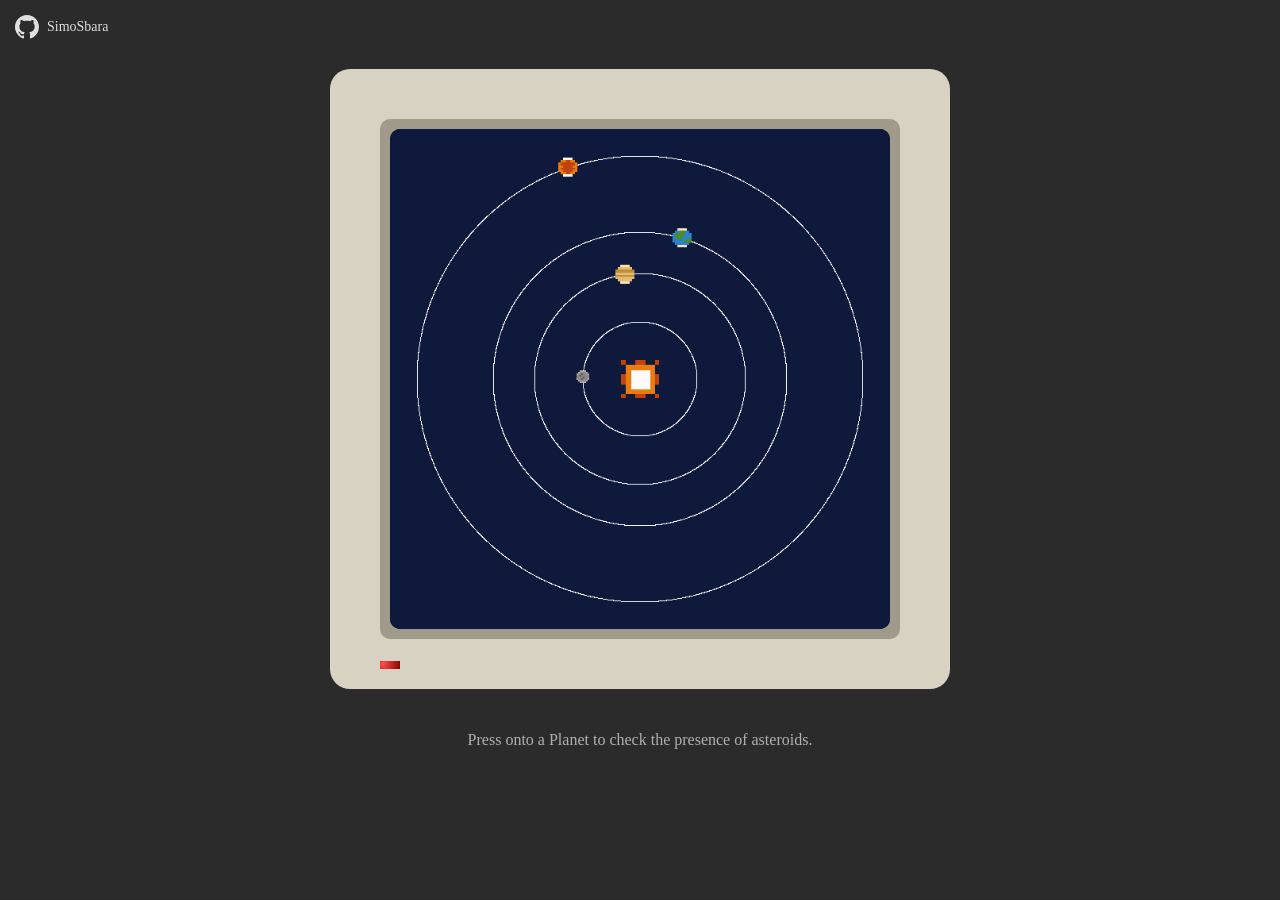
<file: index.html>
<!doctype html>
<html lang="en-us">
  <head>
    <link rel="stylesheet" href="main.css">
    <link rel="stylesheet" href="win31/combined.min.css">
    <meta charset="utf-8">
    <meta http-equiv="Content-Type" content="text/html; charset=utf-8">
    <title>Near Earth Objects</title>

    <style>
        body, button, input, textarea {
            font-family: 'Microsoft Sans Serif' !important;
        }
    </style>
    <script>

        var wasm = null;
        var cur_planet = -1;
        var cur_asteroid = -1;

        function decode_c_str(pointer) 
        {
            const memoryView = new Uint8Array(wasm.memory.buffer);

            let length = 0;
            while (memoryView[pointer + length] !== 0) {
                length++;
            }

            const stringBytes = new Uint8Array(wasm.memory.buffer, pointer, length);

            const decoder = new TextDecoder('utf-8');
            return decoder.decode(stringBytes);
        }

        function date_to_iso(date)
        {
            const yyyy = date.getFullYear();
            const mm = String(date.getMonth() + 1).padStart(2, '0');
            const dd = String(date.getDate()).padStart(2, '0');

            return `${yyyy}-${mm}-${dd}`
        } 

        function timestamp_to_iso(t)
        {
            let seconds = parseInt(t);
            let date = new Date(seconds)

            const yyyy = date.getFullYear();
            const mm = String(date.getMonth() + 1).padStart(2, '0');
            const dd = String(date.getDate()).padStart(2, '0');

            return `${yyyy}-${mm}-${dd}`
        } 


        function days_date_diff(first, second) 
        {        
            return Math.round((second - first) / (1000 * 60 * 60 * 24));
        }

        async function init_events()
        {
            const canvas = document.getElementById("buffer")
            canvas.addEventListener('mousedown', function(e) {
                on_planet_click(canvas, e)
            })

            const btn1 = document.getElementById("btn1")
            btn1.addEventListener('click', function(e) {

                let dlginfo = document.getElementById("dlg-info")
                dlginfo.hidden = true

                load_asteroids_table(cur_planet)

                let dlg_asteroids = document.getElementById("dlg-asteroids")
                dlg_asteroids.hidden = false
            })

            const btn2 = document.getElementById("btn2")
            btn2.addEventListener('click', function(e) {
                let dlg = document.getElementById("dlg-info")
                dlg.hidden = true
            })

            const btn1_list = document.getElementById("dlg-asteroids-btn1")
            btn1_list.addEventListener('click', function(e) {

                if(cur_asteroid == -1)
                    return

                select_asteroid(cur_asteroid)

                let dlg = document.getElementById("dlg-asteroid-info")
                dlg.hidden = false
            })

            const btn2_list = document.getElementById("dlg-asteroids-btn2")
            btn2_list.addEventListener('click', function(e) {
                let dlg = document.getElementById("dlg-asteroids")
                dlg.hidden = true

                cur_planet = -1
                cur_asteroid = -1
            })

            const btn_ok = document.getElementById("dlg-asteroid-info-ok")
            btn_ok.addEventListener('click', function(e) {
                let dlg = document.getElementById("dlg-asteroid-info")
                dlg.hidden = true
            })
        }

        async function init()
        {
            init_events()

            const app = await fetch('app.wasm');
            const stream = await WebAssembly.instantiateStreaming(app);
            wasm = stream.instance.exports;
            
            var now = Date.now(); 
            var j2000_epoch_ms = Date.UTC(2000, 0, 1, 12, 0, 0);
            var j2000_diff = now - j2000_epoch_ms;
            var epoch_diff = now;

            console.log("j2000 " + j2000_epoch_ms)
            wasm.set_timestamp_since_j2000(BigInt(j2000_diff))
            wasm.set_timestamp_since_epoch(BigInt(epoch_diff))

            if(load_asteroids())
                draw_asteroids()
        }

        function load_asteroids_table(planet)
        {
            let n = wasm.get_num_asteroids(planet)
            const tbody = document.getElementById('asteroids-list')

            //svuoto
            tbody.innerHTML = "";
            cur_asteroid = -1

            for(let i = 0; i < n; i++)
            {
                const tr = document.createElement('tr')

                let namec = wasm.get_asteroid_name(planet, i)
                let hazard = wasm.is_asteroid_hazardous(planet, i)
                let timestamp = wasm.get_asteroid_timestamp(planet, i)

                let name = decode_c_str(namec)
                let style = (hazard) ? "style=\"color: red;\"" : ""
                let t = timestamp_to_iso(timestamp)

                console.log(style)

                tr.setAttribute('role', 'option')
                tr.innerHTML = 
                `
                    <td>
                        <div class="icon">
                        <div class="icon-label" ${style}>${name}</div>
                        </div>
                    </td>
                    <td>${t}</td>
                `

                tbody.appendChild(tr)
            }

            tbody.addEventListener('click', function(event) {
                on_asteroid_click(event)
            })
        }

        function handle_planet_click(planet)
        {
            let n = wasm.get_num_asteroids(planet)
            console.log("n " + n)

            let dlg = document.getElementById("dlg-info")
            let dlgInfo = document.getElementById("dlg-info-body")
            let btn1 = document.getElementById("btn1")

            if(n == 0)
            {   
                btn1.hidden = true
                dlgInfo.textContent = "There are 0 Asteroids!"
            }  
            else
            {
                btn1.hidden = false
                dlgInfo.textContent = "There are " + n + " Asteroids!"
            }

            dlg.hidden = false
            cur_planet = planet
        }

        function select_asteroid(asteroid)
        {
            let planet = cur_planet
            let i = asteroid

            let namec = wasm.get_asteroid_name(planet, i)
            let min_d = wasm.get_asteroid_min_diameter(planet, i)
            let max_d = wasm.get_asteroid_max_diameter(planet, i)
            let distance = wasm.get_asteroid_miss_distance(planet, i)
            let velocity = wasm.get_asteroid_velocity(planet, i)
            let hazard = wasm.is_asteroid_hazardous(planet, i)

            let aname = document.getElementById("asteroid-name")
            let amin_d = document.getElementById("asteroid-min-diam")
            let amax_d = document.getElementById("asteroid-max-diam")
            let adist = document.getElementById("asteroid-miss-distance")
            let avel = document.getElementById("asteroid-velocity")
            let ahaz = document.getElementById("hazard-warning")

            aname.value = decode_c_str(namec)
            amin_d.value = min_d
            amax_d.value = max_d
            adist.value = distance
            avel.value = velocity
            ahaz.hidden = (hazard == 0)
        }

        function on_planet_click(canvas, event) 
        {
            const rect = canvas.getBoundingClientRect()

            const scaleX = canvas.width / rect.width;
            const scaleY = canvas.height / rect.height;

            const x = (event.clientX - rect.left) * scaleX;
            const y = (event.clientY - rect.top) * scaleY;

            console.log("x: " + x + " y: " + y)

            const planet = wasm.get_planet_by_position(x, y)

            console.log("planet: " + planet)

            if(planet === -1)
                return

            handle_planet_click(planet)
        }

        function on_asteroid_click(event)
        {
            const clickedRow = event.target.closest('tr');
            
            if (!clickedRow) return;

            const tbody = clickedRow.closest('tbody');

            const allRows = tbody.querySelectorAll('tr');
            allRows.forEach(row => {
                row.setAttribute('aria-selected', 'false');
            });

            clickedRow.setAttribute('aria-selected', 'true');
            cur_asteroid = clickedRow.sectionRowIndex
        }

        function elab_asteroids(asteroids_json)
        {
            console.log(asteroids_json)

            const encoder = new TextEncoder();
            const bytes = encoder.encode(asteroids_json);

            var ptr = wasm.alloc_memory(bytes.length + 1)

            if (ptr === 0) 
            {
                console.error("Failed to alloc()");
                return false;
            }

            const memoriaWasm = new Int8Array(wasm.memory.buffer, ptr, bytes.length + 1);
            memoriaWasm.set(bytes);
            memoriaWasm[bytes.length] = 0;

            var status = wasm.load_asteroids(ptr, bytes.length)
            wasm.free_memory(ptr)

            console.log("status load " + status)

            if(!status)
            {
                console.log("Failed to parse JSON: " + asteroids_json);
                return false;
            }
            
            return true
        }

        async function load_asteroids() 
        {
            var today = new Date()
            var past_7days = new Date()
            past_7days.setDate(today.getDate() - 7)

            var date = new Date()
            var today = date_to_iso(date)

            date.setDate(date.getDate() - 7)
            var past_7days = date_to_iso(date)
        
            console.log(today)
            console.log(past_7days)

            var cache_name = 'cache_asteroids_' + today + "_" + past_7days
            var json = localStorage.getItem(cache_name);

            if (json === null)
            {
                var response = await fetch(`https://api.nasa.gov/neo/rest/v1/feed?start_date=${past_7days}&end_date=${today}&api_key=DEMO_KEY`);

                if (!response.ok)
                    throw new Error("GET failed! ${response.status}");
                
                json = await response.json();
                json = JSON.stringify(json)
                localStorage.setItem(cache_name, json);
                console.log("JSON saved in cache!");
            }
            else
                console.log("JSON found in cache!");

            var status = elab_asteroids(json)
            
            if(status)
                console.log("num " + wasm.get_num_asteroids(2))

            console.log("status " + status)

            return status
        }

        async function draw_asteroids() 
        {
            var canvas = document.getElementById("buffer");
            var cxt = canvas.getContext("2d");
            var s = Math.min(document.body.clientWidth, document.body.clientHeight)

            canvas.width = s;
            canvas.height = s;

            var width = canvas.width;
            var height = canvas.height;
            var ptr = wasm.draw_asteroids(width, height);

            if (ptr === 0) 
            {
                console.error("Cannot allocate memory!");
                return;
            }

            console.log(width + " " + height)

            var wasmArray = new Uint8ClampedArray(wasm.memory.buffer, ptr, width * height * 4);
            var imageData = new ImageData(wasmArray, width, height);

            cxt.putImageData(imageData, 0, 0);
        }
    </script>
  </head>
  
  <body onload="init()" style="background-color: #2b2b2b; flex-direction: column;">
        <a href="https://github.com/SimoSbara" target="_blank" class="github-profile">
            <!-- SVG di GitHub -->
            <svg height="24" width="24" viewBox="0 0 16 16" fill="currentColor">
                <path d="M8 0C3.58 0 0 3.58 0 8c0 3.54 2.29 6.53 5.47 7.59.4.07.55-.17.55-.38 0-.19-.01-.82-.01-1.49-2.01.37-2.53-.49-2.69-.94-.09-.23-.48-.94-.82-1.13-.28-.15-.68-.52-.01-.53.63-.01 1.08.58 1.23.82.72 1.21 1.87.87 2.33.66.07-.52.28-.87.51-1.07-1.78-.2-3.64-.89-3.64-3.95 0-.87.31-1.59.82-2.15-.08-.2-.36-1.02.08-2.12 0 0 .67-.21 2.2.82.64-.18 1.32-.27 2-.27.68 0 1.36.09 2 .27 1.53-1.04 2.2-.82 2.2-.82.44 1.1.16 1.92.08 2.12.51.56.82 1.27.82 2.15 0 3.07-1.87 3.75-3.65 3.95.29.25.54.73.54 1.48 0 1.07-.01 1.93-.01 2.2 0 .21.15.46.55.38A8.013 8.013 0 0016 8c0-4.42-3.58-8-8-8z"></path>
            </svg>
            <span>SimoSbara</span>
        </a>
        <div class="crt-monitor">
            <div class="screen-border">
                <div class="glass-screen">
                    <canvas id="buffer" style="display: grid; place-content: center;"></canvas>
                    <div hidden id="dlg-info" style="width: 100%; height: 100%; place-content: center; position: absolute;background: repeating-conic-gradient(#aeaeae6e 0 25%, #6d6d6d7a 0 50%) 50% / 5px 5px;">
                        <div class="window active" style="max-width: 300px; margin: auto;">
                            <div class="title-bar">
                                <div class="title-bar-text">
                                    Planet Information
                                </div>
                                <div class="title-bar-buttons">
                                <button data-close=""></button>
                                </div>
                            </div>
                            <div class="dialog-body">
                                <div id="dlg-info-body" class="padding">There are 0 asteroids near this planet!</div>
                                <div class="flex-row gap padding justify-center">
                                    <button id="btn1">Details</button>
                                    <button id="btn2">Close</button>
                                </div>
                            </div>
                        </div>
                    </div>
                    <div hidden id="dlg-asteroids" style="width: 100%; height: 100%; place-content: center; position: absolute;background: repeating-conic-gradient(#aeaeae6e 0 25%, #6d6d6d7a 0 50%) 50% / 5px 5px;">
                        <div class="window active" style="width: 380px; height: 380px; display: flex; flex-direction: column; margin: auto;">
                            <div class="title-bar">
                                <div class="title-bar-text">
                                    Asteroids List
                                </div>
                                <div class="title-bar-buttons">
                                <button data-close=""></button>
                                </div>
                            </div>
                            <div class="dialog-body" style="display: flex; flex-direction: column; flex-grow: 1; overflow: hidden;">
                                <div class="list" role="listbox" aria-multiselectable="true" style="overflow-y: auto; flex-grow: 1;">
                                    <table class="detailed">
                                        <thead>
                                        <tr>
                                            <th scope="col" role="button" aria-sort="ascending">Name</th>
                                            <th scope="col" role="button">Observation</th>
                                        </tr>
                                        </thead>
                                        <tbody id="asteroids-list">
                                        <tr role="option" aria-selected="true">
                                            <td>
                                            <div class="icon">
                                                <div class="icon-label">My Documents</div>
                                            </div>
                                            </td>
                                            <td style="text-align: right;"></td>
                                            <td>2020-07-14 20:28</td>
                                        </tr>
                                        </tbody>
                                    </table>
                                </div>
                                <div class="flex-row gap padding justify-center" style="margin-top: 10px;">
                                    <button id="dlg-asteroids-btn1">Select</button>
                                    <button id="dlg-asteroids-btn2">Close</button>
                                </div>
                            </div>
                        </div>
                    </div>
                   <div hidden id="dlg-asteroid-info" style="width: 100%; height: 100%; place-content: center; position: absolute; background: repeating-conic-gradient(#aeaeae6e 0 25%, #6d6d6d7a 0 50%) 50% / 5px 5px;">
                        <div class="window active" style="max-width: 350px; margin: auto;">
                            <div class="title-bar">
                                <div class="title-bar-text">
                                    Asteroid Details
                                </div>
                                <div class="title-bar-buttons">
                                    <button data-close=""></button>
                                </div>
                            </div>
                            <div class="dialog-body">
                                <div class="flex-row gap-large align-items-start padding" style="display: flex; gap: 30px">
                                    <div style="flex: 0 0 100px; text-align: center;">
                                        <img src="icons/asteroid.gif" alt="Asteroid Icon" style="width: 100px; height: 100px; image-rendering: pixelated; border: 1px solid #000; box-shadow: 2px 2px 0 #fff, inset 2px 2px 0 #808080, inset -2px -2px 0 #dfdfdf;">
                                        <div id="hazard-warning" class="blinking-hazard">
                                           ! HAZARD !
                                        </div>
                                    </div>

                                    <div class="flex-column gap" style="flex: 1; display: flex; flex-direction: column;">
                                        <div style="display: flex; flex-direction: column;">
                                            <label for="id-name">Name:</label>
                                            <input id="asteroid-name" type="text" id="id-name" value="" readonly>
                                        </div>
                                        <div style="display: flex; flex-direction: column;">
                                            <label for="id-discovery">Min. Diameter (km):</label>
                                            <input id="asteroid-min-diam" type="text" id="id-discovery" value="" readonly>
                                        </div>
                                        <div style="display: flex; flex-direction: column;">
                                            <label for="id-class">Max. Diameter (km):</label>
                                            <input id="asteroid-max-diam" type="text" id="id-class" value="" readonly>
                                        </div>
                                        <div style="display: flex; flex-direction: column;">
                                            <label for="id-class">Miss Distance (km):</label>
                                            <input id="asteroid-miss-distance" type="text" id="id-class" value="" readonly>
                                        </div>
                                        <div style="display: flex; flex-direction: column;">
                                            <label for="id-class">Relative Velocity (km/h):</label>
                                            <input id="asteroid-velocity" type="text" id="id-class" value="" readonly>
                                        </div>
                                    </div>
                                </div>
                                <div class="flex-row padding justify-center" style="display: flex; justify-content: center; margin-top: 15px;">
                                    <button id="dlg-asteroid-info-ok" style="width: 80px;">OK</button>
                                </div>
                            </div>
                        </div>
                    </div>
                </div>
            </div>
            <div class="power-led"></div>
        </div>

        <div style="text-align: center; color: #b0b0b0; margin-top: 30px; line-height: 1.6; max-width: 600px; margin-left: auto; margin-right: auto;">
            <p>Press onto a Planet to check the presence of asteroids.</p>
        </div>
  </body>
</html>
</file>
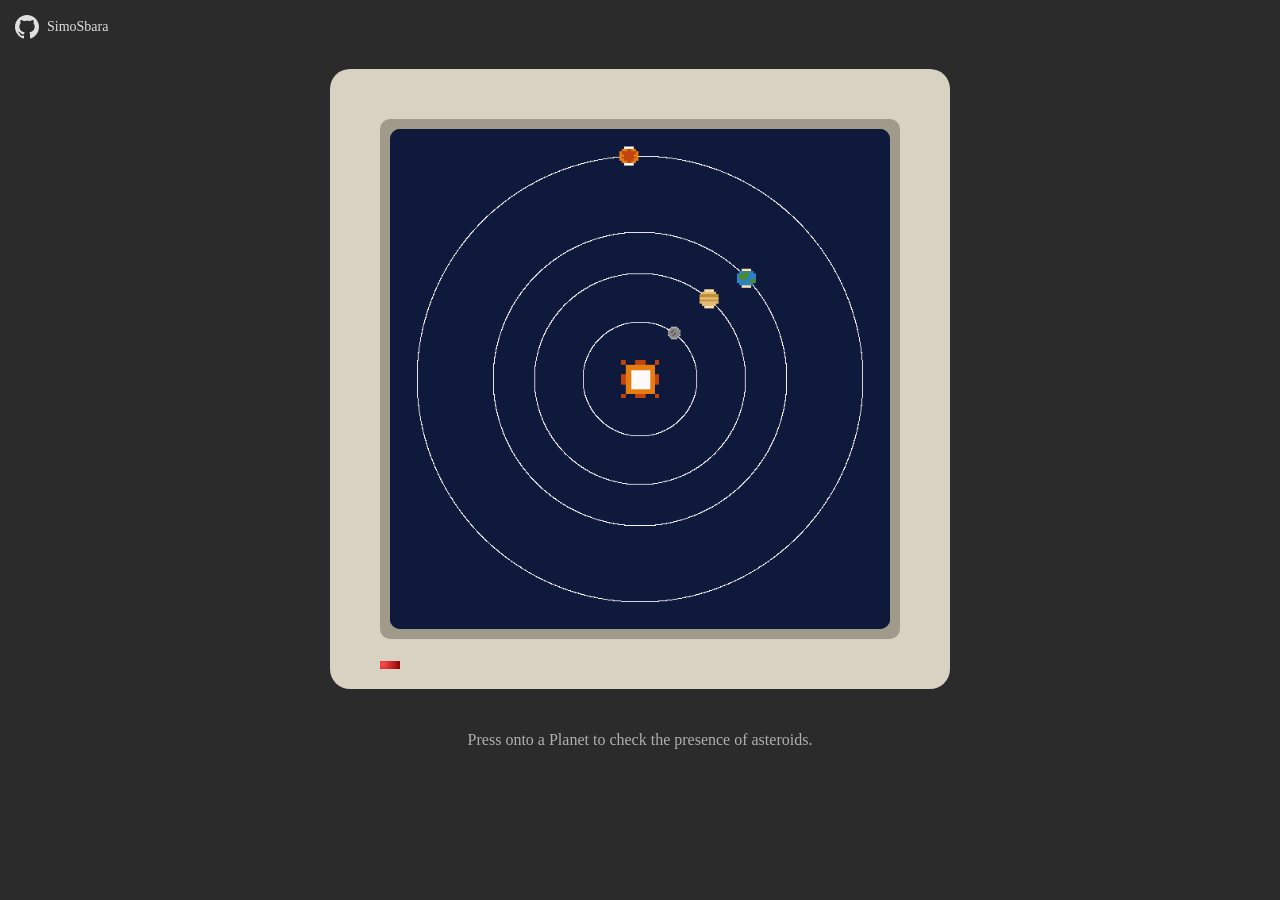
<file: main.html>
<!doctype html>
<html lang="en-us">
  <head>
    <link rel="stylesheet" href="main.css">
    <link rel="stylesheet" href="win31/combined.min.css">
    <meta charset="utf-8">
    <meta http-equiv="Content-Type" content="text/html; charset=utf-8">
    <title>Near Earth Objects</title>

    <style>
        body, button, input, textarea {
            font-family: 'Microsoft Sans Serif' !important;
        }
    </style>
    <script>

        var wasm = null;
        var cur_planet = -1;
        var cur_asteroid = -1;

        function decode_c_str(pointer) 
        {
            const memoryView = new Uint8Array(wasm.memory.buffer);

            let length = 0;
            while (memoryView[pointer + length] !== 0) {
                length++;
            }

            const stringBytes = new Uint8Array(wasm.memory.buffer, pointer, length);

            const decoder = new TextDecoder('utf-8');
            return decoder.decode(stringBytes);
        }

        function date_to_iso(date)
        {
            const yyyy = date.getFullYear();
            const mm = String(date.getMonth() + 1).padStart(2, '0');
            const dd = String(date.getDate()).padStart(2, '0');

            return `${yyyy}-${mm}-${dd}`
        } 

        function timestamp_to_iso(t)
        {
            let seconds = parseInt(t);
            let date = new Date(seconds)

            const yyyy = date.getFullYear();
            const mm = String(date.getMonth() + 1).padStart(2, '0');
            const dd = String(date.getDate()).padStart(2, '0');

            return `${yyyy}-${mm}-${dd}`
        } 


        function days_date_diff(first, second) 
        {        
            return Math.round((second - first) / (1000 * 60 * 60 * 24));
        }

        function msec_date_diff(first, second) 
        {        
            return BigInt(second - first);
        }

        async function init_events()
        {
            const canvas = document.getElementById("buffer")
            canvas.addEventListener('mousedown', function(e) {
                on_planet_click(canvas, e)
            })

            const btn1 = document.getElementById("btn1")
            btn1.addEventListener('click', function(e) {

                let dlginfo = document.getElementById("dlg-info")
                dlginfo.hidden = true

                load_asteroids_table(cur_planet)

                let dlg_asteroids = document.getElementById("dlg-asteroids")
                dlg_asteroids.hidden = false
            })

            const btn2 = document.getElementById("btn2")
            btn2.addEventListener('click', function(e) {
                let dlg = document.getElementById("dlg-info")
                dlg.hidden = true
            })

            const btn1_list = document.getElementById("dlg-asteroids-btn1")
            btn1_list.addEventListener('click', function(e) {

                if(cur_asteroid == -1)
                    return

                select_asteroid(cur_asteroid)

                let dlg = document.getElementById("dlg-asteroid-info")
                dlg.hidden = false
            })

            const btn2_list = document.getElementById("dlg-asteroids-btn2")
            btn2_list.addEventListener('click', function(e) {
                let dlg = document.getElementById("dlg-asteroids")
                dlg.hidden = true

                cur_planet = -1
                cur_asteroid = -1
            })

            const btn_ok = document.getElementById("dlg-asteroid-info-ok")
            btn_ok.addEventListener('click', function(e) {
                let dlg = document.getElementById("dlg-asteroid-info")
                dlg.hidden = true
            })
        }

        async function init()
        {
            init_events()

            const app = await fetch('app.wasm');
            const stream = await WebAssembly.instantiateStreaming(app);
            wasm = stream.instance.exports;
            
            var j2000 = msec_date_diff(new Date(2000, 1, 1), new Date())
            var epoch = msec_date_diff(new Date(1970, 1, 1), new Date())

            console.log("j2000 " + j2000)
            wasm.set_timestamp_since_j2000(j2000)
            wasm.set_timestamp_since_epoch(epoch)

            if(load_asteroids())
                draw_asteroids()
        }

        function load_asteroids_table(planet)
        {
            let n = wasm.get_num_asteroids(planet)
            const tbody = document.getElementById('asteroids-list')

            //svuoto
            tbody.innerHTML = "";
            cur_asteroid = -1

            for(let i = 0; i < n; i++)
            {
                const tr = document.createElement('tr')

                let namec = wasm.get_asteroid_name(planet, i)
                let timestamp = wasm.get_asteroid_timestamp(planet, i)

                let name = decode_c_str(namec)
                let t = timestamp_to_iso(timestamp)

                tr.setAttribute('role', 'option')
                tr.innerHTML = 
                `
                    <td>
                        <div class="icon">
                        <div class="icon-label">${name}</div>
                        </div>
                    </td>
                    <td>${t}</td>
                `

                tbody.appendChild(tr)
            }

            tbody.addEventListener('click', function(event) {
                on_asteroid_click(event)
            })
        }

        function handle_planet_click(planet)
        {
            let n = wasm.get_num_asteroids(planet)
            console.log("n " + n)

            let dlg = document.getElementById("dlg-info")
            let dlgInfo = document.getElementById("dlg-info-body")
            let btn1 = document.getElementById("btn1")

            if(n == 0)
            {   
                btn1.hidden = true
                dlgInfo.textContent = "There are 0 Asteroids!"
            }  
            else
            {
                btn1.hidden = false
                dlgInfo.textContent = "There are " + n + " Asteroids!"
            }

            dlg.hidden = false
            cur_planet = planet
        }

        function select_asteroid(asteroid)
        {
            let planet = cur_planet
            let i = asteroid

            let namec = wasm.get_asteroid_name(planet, i)
            let min_d = wasm.get_asteroid_min_diameter(planet, i)
            let max_d = wasm.get_asteroid_max_diameter(planet, i)
            let distance = wasm.get_asteroid_miss_distance(planet, i)
            let velocity = wasm.get_asteroid_velocity(planet, i)
            let hazard = wasm.is_asteroid_hazardous(planet, i)

            let aname = document.getElementById("asteroid-name")
            let amin_d = document.getElementById("asteroid-min-diam")
            let amax_d = document.getElementById("asteroid-max-diam")
            let adist = document.getElementById("asteroid-miss-distance")
            let avel = document.getElementById("asteroid-velocity")
            let ahaz = document.getElementById("hazard-warning")

            aname.value = decode_c_str(namec)
            amin_d.value = min_d
            amax_d.value = max_d
            adist.value = distance
            avel.value = velocity
            ahaz.hidden = (hazard == 0)
        }

        function on_planet_click(canvas, event) 
        {
            const rect = canvas.getBoundingClientRect()

            const scaleX = canvas.width / rect.width;
            const scaleY = canvas.height / rect.height;

            const x = (event.clientX - rect.left) * scaleX;
            const y = (event.clientY - rect.top) * scaleY;

            console.log("x: " + x + " y: " + y)

            const planet = wasm.get_planet_by_position(x, y)

            console.log("planet: " + planet)

            if(planet === -1)
                return

            handle_planet_click(planet)
        }

        function on_asteroid_click(event)
        {
            // Trova l'elemento genitore 'tr' più vicino al punto in cui hai cliccato
            const clickedRow = event.target.closest('tr');
            
            // Se non hai cliccato su una riga, interrompi
            if (!clickedRow) return;

            // 1. Deseleziona TUTTE le righe della tabella
            const tbody = clickedRow.closest('tbody');

            const allRows = tbody.querySelectorAll('tr');
            allRows.forEach(row => {
                row.setAttribute('aria-selected', 'false');
            });

            // 2. Applica la selezione direttamente sull'INTERA riga cliccata
            clickedRow.setAttribute('aria-selected', 'true');

            console.log("i " + clickedRow.sectionRowIndex)

            cur_asteroid = clickedRow.sectionRowIndex
        }

        function elab_asteroids(asteroids_json)
        {
            console.log(asteroids_json)

            const encoder = new TextEncoder();
            const bytes = encoder.encode(asteroids_json);

            var ptr = wasm.alloc_memory(bytes.length + 1)

            if (ptr === 0) 
            {
                console.error("Failed to alloc()");
                return false;
            }

            const memoriaWasm = new Int8Array(wasm.memory.buffer, ptr, bytes.length + 1);
            memoriaWasm.set(bytes);
            memoriaWasm[bytes.length] = 0;

            var status = wasm.load_asteroids(ptr, bytes.length)
            wasm.free_memory(ptr)

            console.log("status load " + status)

            if(!status)
            {
                console.log("Failed to parse JSON: " + asteroids_json);
                return false;
            }
            
            return true
        }

        async function load_asteroids() 
        {
            var today = new Date()
            var past_7days = new Date()
            past_7days.setDate(today.getDate() - 7)

            var date = new Date()
            var today = date_to_iso(date)

            date.setDate(date.getDate() - 7)
            var past_7days = date_to_iso(date)
        
            console.log(today)
            console.log(past_7days)

            var cache_name = 'cache_asteroids_' + today + "_" + past_7days
            var json = localStorage.getItem(cache_name);

            if (json === null)
            {
                var response = await fetch(`https://api.nasa.gov/neo/rest/v1/feed?start_date=${past_7days}&end_date=${today}&api_key=DEMO_KEY`);

                if (!response.ok)
                    throw new Error("GET failed! ${response.status}");
                
                json = await response.json();
                json = JSON.stringify(json)
                localStorage.setItem(cache_name, json);
                console.log("JSON saved in cache!");
            }
            else
                console.log("JSON found in cache!");

            var status = elab_asteroids(json)
            
            if(status)
                console.log("num " + wasm.get_num_asteroids(2))

            console.log("status " + status)

            return status
        }

        async function draw_asteroids() 
        {
            var canvas = document.getElementById("buffer");
            var cxt = canvas.getContext("2d");
            var s = Math.min(document.body.clientWidth, document.body.clientHeight)

            canvas.width = s;
            canvas.height = s;

            var width = canvas.width;
            var height = canvas.height;
            var ptr = wasm.draw_asteroids(width, height);

            if (ptr === 0) 
            {
                console.error("Cannot allocate memory!");
                return;
            }

            console.log(width + " " + height)

            var wasmArray = new Uint8ClampedArray(wasm.memory.buffer, ptr, width * height * 4);
            var imageData = new ImageData(wasmArray, width, height);

            cxt.putImageData(imageData, 0, 0);
        }
    </script>
  </head>
  
  <body onload="init()" style="background-color: #2b2b2b; flex-direction: column;">
        <a href="https://github.com/SimoSbara" target="_blank" class="github-profile">
            <!-- SVG di GitHub -->
            <svg height="24" width="24" viewBox="0 0 16 16" fill="currentColor">
                <path d="M8 0C3.58 0 0 3.58 0 8c0 3.54 2.29 6.53 5.47 7.59.4.07.55-.17.55-.38 0-.19-.01-.82-.01-1.49-2.01.37-2.53-.49-2.69-.94-.09-.23-.48-.94-.82-1.13-.28-.15-.68-.52-.01-.53.63-.01 1.08.58 1.23.82.72 1.21 1.87.87 2.33.66.07-.52.28-.87.51-1.07-1.78-.2-3.64-.89-3.64-3.95 0-.87.31-1.59.82-2.15-.08-.2-.36-1.02.08-2.12 0 0 .67-.21 2.2.82.64-.18 1.32-.27 2-.27.68 0 1.36.09 2 .27 1.53-1.04 2.2-.82 2.2-.82.44 1.1.16 1.92.08 2.12.51.56.82 1.27.82 2.15 0 3.07-1.87 3.75-3.65 3.95.29.25.54.73.54 1.48 0 1.07-.01 1.93-.01 2.2 0 .21.15.46.55.38A8.013 8.013 0 0016 8c0-4.42-3.58-8-8-8z"></path>
            </svg>
            <span>SimoSbara</span>
        </a>
        <div class="crt-monitor">
            <div class="screen-border">
                <div class="glass-screen">
                    <canvas id="buffer" style="display: grid; place-content: center;"></canvas>
                    <div hidden id="dlg-info" style="width: 100%; height: 100%; place-content: center; position: absolute;background: repeating-conic-gradient(#aeaeae6e 0 25%, #6d6d6d7a 0 50%) 50% / 5px 5px;">
                        <div class="window active" style="max-width: 300px; margin: auto;">
                            <div class="title-bar">
                                <div class="title-bar-text">
                                    Planet Information
                                </div>
                                <div class="title-bar-buttons">
                                <button data-close=""></button>
                                </div>
                            </div>
                            <div class="dialog-body">
                                <div id="dlg-info-body" class="padding">There are 0 asteroids near this planet!</div>
                                <div class="flex-row gap padding justify-center">
                                    <button id="btn1">Details</button>
                                    <button id="btn2">Close</button>
                                </div>
                            </div>
                        </div>
                    </div>
                    <div hidden id="dlg-asteroids" style="width: 100%; height: 100%; place-content: center; position: absolute;background: repeating-conic-gradient(#aeaeae6e 0 25%, #6d6d6d7a 0 50%) 50% / 5px 5px;">
                        <div class="window active" style="width: 380px; height: 380px; display: flex; flex-direction: column; margin: auto;">
                            <div class="title-bar">
                                <div class="title-bar-text">
                                    Asteroids List
                                </div>
                                <div class="title-bar-buttons">
                                <button data-close=""></button>
                                </div>
                            </div>
                            <div class="dialog-body" style="display: flex; flex-direction: column; flex-grow: 1; overflow: hidden;">
                                <div class="list" role="listbox" aria-multiselectable="true" style="overflow-y: auto; flex-grow: 1;">
                                    <table class="detailed">
                                        <thead>
                                        <tr>
                                            <th scope="col" role="button" aria-sort="ascending">Name</th>
                                            <th scope="col" role="button">Observation</th>
                                        </tr>
                                        </thead>
                                        <tbody id="asteroids-list">
                                        <tr role="option" aria-selected="true">
                                            <td>
                                            <div class="icon">
                                                <div class="icon-label">My Documents</div>
                                            </div>
                                            </td>
                                            <td style="text-align: right;"></td>
                                            <td>2020-07-14 20:28</td>
                                        </tr>
                                        </tbody>
                                    </table>
                                </div>
                                <div class="flex-row gap padding justify-center" style="margin-top: 10px;">
                                    <button id="dlg-asteroids-btn1">Select</button>
                                    <button id="dlg-asteroids-btn2">Close</button>
                                </div>
                            </div>
                        </div>
                    </div>
                   <div hidden id="dlg-asteroid-info" style="width: 100%; height: 100%; place-content: center; position: absolute; background: repeating-conic-gradient(#aeaeae6e 0 25%, #6d6d6d7a 0 50%) 50% / 5px 5px;">
                        <div class="window active" style="max-width: 350px; margin: auto;">
                            <div class="title-bar">
                                <div class="title-bar-text">
                                    Asteroid Details
                                </div>
                                <div class="title-bar-buttons">
                                    <button data-close=""></button>
                                </div>
                            </div>
                            <div class="dialog-body">
                                <div class="flex-row gap-large align-items-start padding" style="display: flex; gap: 30px">
                                    <div style="flex: 0 0 100px; text-align: center;">
                                        <img src="icons/asteroid.gif" alt="Asteroid Icon" style="width: 100px; height: 100px; image-rendering: pixelated; border: 1px solid #000; box-shadow: 2px 2px 0 #fff, inset 2px 2px 0 #808080, inset -2px -2px 0 #dfdfdf;">
                                        <div id="hazard-warning" class="blinking-hazard">
                                           ! HAZARD !
                                        </div>
                                    </div>

                                    <div class="flex-column gap" style="flex: 1; display: flex; flex-direction: column;">
                                        <div style="display: flex; flex-direction: column;">
                                            <label for="id-name">Name:</label>
                                            <input id="asteroid-name" type="text" id="id-name" value="" readonly>
                                        </div>
                                        <div style="display: flex; flex-direction: column;">
                                            <label for="id-discovery">Min. Diameter (km):</label>
                                            <input id="asteroid-min-diam" type="text" id="id-discovery" value="" readonly>
                                        </div>
                                        <div style="display: flex; flex-direction: column;">
                                            <label for="id-class">Max. Diameter (km):</label>
                                            <input id="asteroid-max-diam" type="text" id="id-class" value="" readonly>
                                        </div>
                                        <div style="display: flex; flex-direction: column;">
                                            <label for="id-class">Miss Distance (km):</label>
                                            <input id="asteroid-miss-distance" type="text" id="id-class" value="" readonly>
                                        </div>
                                        <div style="display: flex; flex-direction: column;">
                                            <label for="id-class">Relative Velocity (km/h):</label>
                                            <input id="asteroid-velocity" type="text" id="id-class" value="" readonly>
                                        </div>
                                    </div>
                                </div>
                                <div class="flex-row padding justify-center" style="display: flex; justify-content: center; margin-top: 15px;">
                                    <button id="dlg-asteroid-info-ok" style="width: 80px;">OK</button>
                                </div>
                            </div>
                        </div>
                    </div>
                </div>
            </div>
            <div class="power-led"></div>
        </div>

        <div style="text-align: center; color: #b0b0b0; margin-top: 30px; line-height: 1.6; max-width: 600px; margin-left: auto; margin-right: auto;">
            <p>Press onto a Planet to check the presence of asteroids.</p>
        </div>
  </body>
</html>
</file>
<file: main.css>
:root {
  --monitor-beige: #d8d2c3;
  --shadow-beige: #b4ae9a;
  --glass-black: #121212;
}

.crt-monitor {
  background-color: var(--monitor-beige);
  padding: 50px;
  border-radius: 20px;
  display: inline-block;
  position: relative;
}

.screen-border {
  background-color: #a09a8a;
  padding: 10px;
  border-radius: 10px;
}

.glass-screen {
  background-color: var(--glass-black);
  width: 500px;
  height: 500px;
  border-radius: 10px;
  overflow: hidden;
  position: relative;
}

.glass-screen canvas {
  position: absolute;
  top: 0;
  left: 0;
  width: 100%;
  height: 100%;
}

body {
  margin: 100px;
  height: 70vh;
  display: flex;
  justify-content: center;
  align-items: center;
}

.power-led {
  position: absolute;
  bottom: 20px;
  left: 50px;
  width: 20px;
  height: 8px;

  background: radial-gradient(circle at 3px 3px, #ff4d4d, #8b0000);
  
  box-shadow: 
    inset 1px 1px 1px rgba(255,255,255,0.4),
    0 0 5px #ff0000, 
}

@keyframes blink-animation {
  0% { opacity: 1; }
  50% { opacity: 0; }
  100% { opacity: 1; }
}

.blinking-hazard {
  color: red;
  margin-top: 10px;
  animation: blink-animation 1s steps(1, end) infinite; 
}

.github-profile {
  position: absolute;
  top: 15px;
  left: 15px; 
  
  display: flex;
  align-items: center;
  gap: 8px;
  
  color: #e0e0e0;
  text-decoration: none;
  font-size: 14px;
  z-index: 1000;
}

.github-profile:hover {
  color: #ffffff;
  text-decoration: underline;
}
</file>
<file: win31/combined.min.css>
:root{--spacing: 8px;--padding: 8px;--margin: 8px}*{padding:0;margin:0;border:0;box-sizing:border-box}p{margin:var(--margin) 0}pre{overflow:auto}.margin{margin:var(--margin)}.margin-top{margin-top:var(--margin)}.margin-right{margin-right:var(--margin)}.margin-bottom{margin-bottom:var(--margin)}.margin-left{margin-left:var(--margin)}.margin-horizontal{margin-left:var(--margin);margin-right:var(--margin)}.margin-vertical{margin-top:var(--margin);margin-bottom:var(--margin)}.padding{padding:var(--padding)}.padding-top{padding-top:var(--padding)}.padding-right{padding-right:var(--padding)}.padding-bottom{padding-bottom:var(--padding)}.padding-left{padding-left:var(--padding)}.padding-horizontal{padding-left:var(--padding);padding-right:var(--padding)}.padding-vertical{padding-top:var(--padding);padding-bottom:var(--padding)}.flex-row{display:flex;flex-direction:row}.flex-column{display:flex;flex-direction:column}.flex-row.gap,.flex-column.gap{gap:var(--spacing)}.flex-row.align-start,.flex-column.align-start{align-items:flex-start}.flex-row.align-center,.flex-column.align-center,.grid.align-center{align-items:center}.flex-row.align-end,.flex-column.align-end{align-items:flex-end}.flex-row.align-stretch,.flex-column.align-stretch{align-items:stretch}.flex-row.justify-start,.flex-column.justify-start{justify-content:flex-start}.flex-row.justify-center,.flex-column.justify-center{justify-content:center}.flex-row.justify-end,.flex-column.justify-end{justify-content:flex-end}.grow{flex-grow:1}.grid{display:grid}.grid.gap{grid-column-gap:var(--spacing);grid-row-gap:var(--spacing)}.grid.gap-vertical{grid-row-gap:var(--spacing)}.grid.gap-horizontal{grid-column-gap:var(--spacing)}.checkbox-row,.radio-row{display:flex;align-items:center}.checkbox-row label,.radio-row label{padding-left:var(--spacing)}.window{display:flex;flex-direction:column}.title-bar{flex-shrink:0}.title-bar-text{overflow:hidden;white-space:nowrap;text-overflow:ellipsis}.window-body{flex-grow:1}[role=menu],[role=menubar]{user-select:none;list-style-type:none;display:flex;white-space:nowrap}[role=menu]{flex-direction:column}[role=menu] li,[role=menubar] li{position:relative;text-overflow:ellipsis;cursor:default}[role=menu] li>ul,[role=menu] li>.menu,[role=menubar] li>ul,[role=menubar] li>.menu{position:absolute;z-index:1;display:none}[role=menu] li:focus-within>ul,[role=menu] li:focus-within>.menu,[role=menubar] li:focus-within>ul,[role=menubar] li:focus-within>.menu{display:block}.list [role=option]{user-select:none}:root{--preferred-font: "Microsoft Sans Serif";--desktop-bg: #C0C0C0;--workspace-bg: #FFFFFF;--window-bg: #FFFFFF;--window-fg: #000000;--button-bg: #C0C0C0;--button-fg: #000000;--button-dark: #808080;--button-light: #FFFFFF;--input-bg: var(--window-bg);--input-fg: var(--window-fg);--border: #000000;--disabled: #808080;--window-frame: #C0C0C0;--window-frame-active: var(--window-frame);--menu-bg: #FFFFFF;--menu-fg: #000000;--title-bar-bg: #FFFFFF;--title-bar-fg: #000000;--title-bar-active-bg: #0000C0;--title-bar-active-fg: #FFFFFF;--selection-bg: #0000C0;--selection-fg: #FFFFFF;--selection-inverse: #FFFF3F;--scrollbar-bg: #C0C0C0}body{background-color:var(--window-bg);color:var(--window-fg);font-family:system-ui}*,*::before,*::after{box-sizing:border-box}button::-moz-focus-inner{border:none}button,input,textarea,select{font-family:inherit;font-size:inherit}a:focus{outline:1px dotted var(--border)}code{font-family:monospace}.desktop{background:var(--desktop-bg)}.raised{background:var(--window-bg);border:1px solid var(--border)}.lowered{background:var(--window-bg);border:1px solid var(--border)}.raised>.lowered{border:0}.raised.stack-row>.lowered+.lowered{border-left:1px solid var(--border)}.raised.stack-column>.lowered+.lowered{border-top:1px solid var(--border)}.top-panel{background:var(--window-bg);border-bottom:1px solid var(--border)}.right-panel{background:var(--window-bg);border-left:1px solid var(--border)}.bottom-panel{background:var(--window-bg);border-top:1px solid var(--border)}.left-panel{background:var(--window-bg);border-right:1px solid var(--border)}fieldset{border:1px solid var(--border);position:relative}legend{text-align:left;padding:0 2px;display:block}hr{border-top:1px solid var(--border)}.horizontal-scrollbar,.vertical-scrollbar{display:flex}.horizontal-scrollbar>button,.vertical-scrollbar>button{display:flex;flex-shrink:0;width:16px;height:16px;min-width:0;padding:0;background-repeat:no-repeat;background:silver;border:1px solid var(--border);box-shadow:inset 1px 1px var(--button-light),inset -2px -2px var(--button-dark);border-radius:0}.horizontal-scrollbar>button::after,.horizontal-scrollbar>button:active::after,.vertical-scrollbar>button::after,.vertical-scrollbar>button:active::after{content:"";display:block;width:7px;height:7px;margin:3px 0 0 3px;background-repeat:no-repeat;position:initial}.horizontal-scrollbar>button:focus,.vertical-scrollbar>button:focus{outline:none}.horizontal-scrollbar>button:focus::after,.vertical-scrollbar>button:focus::after{position:initial;border:unset}.horizontal-scrollbar>button:not(:disabled):active,.vertical-scrollbar>button:not(:disabled):active{padding:1px 0 0 1px;box-shadow:inset 1px 1px var(--button-dark);outline:none}.horizontal-scrollbar>.scrollbar-track,.vertical-scrollbar>.scrollbar-track{flex-grow:1;background:var(--scrollbar-bg);position:relative}.horizontal-scrollbar>.scrollbar-track>.scrollbar-thumb,.vertical-scrollbar>.scrollbar-track>.scrollbar-thumb{position:absolute;background:var(--button-bg);border:1px solid var(--border);box-shadow:inset 1px 1px var(--button-light),inset -2px -2px var(--button-dark)}.horizontal-scrollbar>button:first-child::after{background-image:url(scroll-left.svg)}.horizontal-scrollbar>button:last-child::after{background-image:url(scroll-right.svg)}.horizontal-scrollbar>.scrollbar-track{border-top:1px solid var(--border);border-bottom:1px solid var(--border)}.horizontal-scrollbar>.scrollbar-track>.scrollbar-thumb{top:0;bottom:0;border-top:0;border-bottom:0}.vertical-scrollbar{flex-direction:column;width:16px}.vertical-scrollbar>button:first-child::after{background-image:url(scroll-up.svg)}.vertical-scrollbar>button:last-child::after{background-image:url(scroll-down.svg)}.vertical-scrollbar>.scrollbar-track{border-left:1px solid var(--border);border-right:1px solid var(--border)}.vertical-scrollbar>.scrollbar-track>.scrollbar-thumb{left:0;right:0;border-left:0;border-right:0}::-webkit-scrollbar{background-color:var(--scrollbar-bg);width:17px;height:17px}::-webkit-scrollbar-corner{background:var(--scrollbar-bg)}::-webkit-scrollbar-button,::-webkit-scrollbar-thumb{background-color:var(--button-bg);color:var(--button-fg);border:1px solid var(--border);box-shadow:inset 1px 1px 0 var(--button-light),inset -2px -2px var(--button-dark)}::-webkit-scrollbar-track-piece{border:1px solid var(--border)}::-webkit-scrollbar-button{width:17px;height:17px;display:none}::-webkit-scrollbar-button:single-button{display:block;background-position:4px 4px}::-webkit-scrollbar-button:active{box-shadow:inset 1px 1px var(--button-dark);background-position:5px 5px}::-webkit-scrollbar-button:vertical:decrement{background-image:url(scroll-up.svg);background-repeat:no-repeat;border-bottom:0}::-webkit-scrollbar-button:vertical:increment{background-image:url(scroll-down.svg);background-repeat:no-repeat;border-top:0}::-webkit-scrollbar-button:horizontal:decrement{background-image:url(scroll-left.svg);background-repeat:no-repeat;border-right:0}::-webkit-scrollbar-button:horizontal:increment{background-image:url(scroll-right.svg);background-repeat:no-repeat;border-left:0}button,input[type=button],input[type=submit],input[type=reset],.button{background-color:var(--button-bg);color:var(--button-fg);border:1px solid var(--border);border-radius:2.5px;min-width:70px;padding:2px 8px;position:relative;box-shadow:inset -1px -1px 0 var(--button-dark),inset 1px 1px 0 var(--button-light),inset -2px -2px 0 var(--button-dark),inset 2px 2px 0 var(--button-light);outline:none;cursor:default;user-select:none;text-align:center}button:focus,button.focus,input[type=button]:focus,input[type=button].focus,input[type=submit]:focus,input[type=submit].focus,input[type=reset]:focus,input[type=reset].focus,.button:focus,.button.focus{box-shadow:inset 1px 1px 0 var(--border),inset -1px -1px 0 var(--border),inset -2px -2px 0 var(--button-dark),inset 2px 2px 0 var(--button-light),inset -3px -3px 0 var(--button-dark),inset 3px 3px 0 var(--button-light)}button:focus::after,button.focus::after,input[type=button]:focus::after,input[type=button].focus::after,input[type=submit]:focus::after,input[type=submit].focus::after,input[type=reset]:focus::after,input[type=reset].focus::after,.button:focus::after,.button.focus::after{content:"";display:block;position:absolute;top:3px;bottom:3px;left:6px;right:6px;border:1px dotted var(--button-dark);border-radius:1px}button:disabled::after,button.disabled::after,input[type=button]:disabled::after,input[type=button].disabled::after,input[type=submit]:disabled::after,input[type=submit].disabled::after,input[type=reset]:disabled::after,input[type=reset].disabled::after,.button:disabled::after,.button.disabled::after{content:"";display:block;position:absolute;top:3px;left:3px;right:3px;bottom:3px;background-image:linear-gradient(45deg, var(--button-bg) 25%, transparent 25%),linear-gradient(-45deg, var(--button-bg) 25%, transparent 25%),linear-gradient(45deg, transparent 75%, var(--button-bg) 75%),linear-gradient(-45deg, transparent 75%, var(--button-bg) 75%);background-size:2px 2px;background-position:0 0,0 1px,1px -1px,-1px 0px}button:not(:disabled,.disabled):active,button.active,input[type=button]:not(:disabled,.disabled):active,input[type=button].active,input[type=submit]:not(:disabled,.disabled):active,input[type=submit].active,input[type=reset]:not(:disabled,.disabled):active,input[type=reset].active,.button:not(:disabled,.disabled):active,.button.active{box-shadow:inset 1px 1px 0 var(--border),inset -1px -1px 0 var(--border),inset 2px 2px 0 var(--button-dark);padding:3px 7px 1px 9px}button:not(:disabled,.disabled):active::after,button.active::after,input[type=button]:not(:disabled,.disabled):active::after,input[type=button].active::after,input[type=submit]:not(:disabled,.disabled):active::after,input[type=submit].active::after,input[type=reset]:not(:disabled,.disabled):active::after,input[type=reset].active::after,.button:not(:disabled,.disabled):active::after,.button.active::after{top:4px;bottom:2px;left:31px;right:29px}form:focus-within:not(:has(button:focus,input[type=button]:focus,input[type=submit]:focus,input[type=reset]:focus)) button:default,form:focus-within:not(:has(button:focus,input[type=button]:focus,input[type=submit]:focus,input[type=reset]:focus)) input[type=button]:default,form:focus-within:not(:has(button:focus,input[type=button]:focus,input[type=submit]:focus,input[type=reset]:focus)) input[type=submit]:default,form:focus-within:not(:has(button:focus,input[type=button]:focus,input[type=submit]:focus,input[type=reset]:focus)) input[type=reset]:default,form:focus-within:not(:has(button:focus,input[type=button]:focus,input[type=submit]:focus,input[type=reset]:focus)) .button:default{box-shadow:inset 1px 1px 0 var(--border),inset -1px -1px 0 var(--border),inset -2px -2px 0 var(--button-dark),inset 2px 2px 0 var(--button-light),inset -3px -3px 0 var(--button-dark),inset 3px 3px 0 var(--button-light)}button.primary,input[type=button].primary,input[type=submit].primary,input[type=reset].primary,.button.primary{box-shadow:inset 1px 1px 0 var(--border),inset -1px -1px 0 var(--border),inset -2px -2px 0 var(--button-dark),inset 2px 2px 0 var(--button-light),inset -3px -3px 0 var(--button-dark),inset 3px 3px 0 var(--button-light)}input:not([type=button],[type=submit],[type=reset],[type=checkbox],[type=radio],[type=range]),textarea,.input,select{background-color:var(--input-bg);color:var(--input-fg);border:1px solid var(--border);padding:2px 6px;font-family:inherit;font-size:inherit;outline:none}input:not([type=button],[type=submit],[type=reset],[type=checkbox],[type=radio],[type=range])::selection,textarea::selection,.input::selection,select::selection{background-color:var(--selection-bg);color:var(--selection-fg)}input:not([type=button],[type=submit],[type=reset],[type=checkbox],[type=radio],[type=range]):disabled,input:not([type=button],[type=submit],[type=reset],[type=checkbox],[type=radio],[type=range]).disabled,textarea:disabled,textarea.disabled,.input:disabled,.input.disabled,select:disabled,select.disabled{color:var(--disabled)}select>option{padding:2px 6px}select>option:checked{background-color:var(--selection-bg);color:var(--selection-fg)}select[multiple],select[size]:not([size="1"]){padding:0}select[multiple]>option:checked,select[size]:not([size="1"])>option:checked{background-color:var(--selection-bg);color:var(--selection-fg)}select[multiple]:focus>option:checked,select[size]:not([size="1"]):focus>option:checked{outline:1px dotted var(--selection-inverse)}select:not([size]):not(:active):focus,select[size="1"]:not(:active):focus{background-color:var(--selection-bg);color:var(--selection-fg);box-shadow:inset 1px 1px 0 var(--input-bg),inset -1px -1px 0 var(--input-bg)}.dropdown{display:inline-grid;padding:0;grid-template-areas:"s"}.dropdown>select{appearance:none;grid-area:s;padding-right:21px}.dropdown>select:not(:disabled):active{background:var(--input-bg);color:var(--input-fg)}.dropdown>select:not(:disabled):active+.dropdown-button{box-shadow:inset 1px 1px var(--button-dark),-1px 0 var(--input-bg)}.dropdown>select:not(:disabled):active+.dropdown-button::after{margin:1px 0 0 2px}.dropdown>select:disabled+.dropdown-button{color:var(--disabled)}.dropdown>.dropdown-button{justify-self:end;grid-area:s;display:flex;justify-content:center;align-items:center;margin:1px;background-color:var(--button-bg);color:var(--button-fg);border-left:1px solid var(--border);box-shadow:inset 1px 1px var(--button-light),inset -2px -2px var(--button-dark),-1px 0 var(--input-bg);width:16px;pointer-events:none}.dropdown>.dropdown-button::after{content:"";display:block;width:7px;height:9px;-webkit-mask-image:url(dropdown-arrow.svg);-webkit-mask-repeat:no-repeat;mask-image:url(dropdown-arrow.svg);mask-repeat:no-repeat;background:currentColor}input[type=checkbox]{-webkit-appearance:none;-moz-appearance:none;appearance:none;background:var(--input-bg);border:1px solid var(--input-fg);width:13px;height:13px;border-radius:0}input[type=checkbox]:checked{background-image:url(checkmark.svg);background-repeat:no-repeat;background-position:0 0}input[type=checkbox]:disabled+label,input[type=radio]:disabled+label{position:relative}input[type=checkbox]:disabled+label::after,input[type=radio]:disabled+label::after{content:"";display:block;position:absolute;top:0;right:0;bottom:0;left:0;background-image:linear-gradient(45deg, var(--window-bg) 25%, transparent 25%),linear-gradient(-45deg, var(--window-bg) 25%, transparent 25%),linear-gradient(45deg, transparent 75%, var(--window-bg) 75%),linear-gradient(-45deg, transparent 75%, var(--window-bg) 75%);background-size:2px 2px;background-position:0 0,0 1px,1px -1px,-1px 0px}input[type=radio]{-webkit-appearance:none;-moz-appearance:none;appearance:none;background:var(--input-bg);border:1px solid var(--input-fg);width:12px;height:12px;border-radius:50%}input[type=radio]:checked::after{content:"";display:block;width:6px;height:6px;border-radius:50%;background-color:var(--input-fg);margin-top:2px;margin-left:2px}input[type=radio]:focus,input[type=checkbox]:focus{outline:none}input[type=radio]:focus+label,input[type=checkbox]:focus+label{position:relative}input[type=radio]:focus+label::after,input[type=checkbox]:focus+label::after{content:"";display:block;position:absolute;top:0;left:calc(var(--spacing) - 1px);right:0;bottom:0;border:1px dotted var(--border);border-radius:1px}label>input[type=radio]:focus,label>input[type=checkbox]:focus{outline:1px dotted var(--border);outline-offset:1px}input[type=range]{-webkit-appearance:none;width:100%;background:rgba(0,0,0,0);padding:2px}input[type=range]:focus{outline:none}input[type=range]:focus::-moz-range-thumb{animation:1s infinite linear range-focus}input[type=range]:focus::-webkit-slider-thumb{animation:1s infinite linear range-focus}input[type=range]::-moz-range-track{height:16px;background:var(--scrollbar-bg);border:1px solid var(--border)}input[type=range]::-moz-range-thumb{border-radius:0;height:16px;width:32px;background:var(--button-bg);background-size:2px 2px;background-position:0 0,0 1px,1px -1px,-1px 0px;border:1px solid var(--border);box-shadow:inset 1px 1px var(--button-light),inset -2px -2px var(--button-dark)}input[type=range]::-webkit-slider-runnable-track{height:16px;background:var(--scrollbar-bg);border:1px solid var(--border);margin:10px 0}input[type=range]::-webkit-slider-thumb{-webkit-appearance:none;margin-top:-1px;border-radius:0;height:16px;width:32px;background:var(--button-bg);background-size:2px 2px;background-position:0 0,0 1px,1px -1px,-1px 0px;border:1px solid var(--border);box-shadow:inset 1px 1px var(--button-light),inset -2px -2px var(--button-dark)}@keyframes range-focus{from{background-image:linear-gradient(45deg, var(--button-dark) 25%, transparent 25%),linear-gradient(-45deg, var(--button-dark) 25%, transparent 25%),linear-gradient(45deg, transparent 75%, var(--button-dark) 75%),linear-gradient(-45deg, transparent 75%, var(--button-dark) 75%)}to{background-image:none}}progress,.progress-bar{-webkit-appearance:none;-moz-appearance:none;appearance:none;background:var(--input-bg);border:1px solid var(--border);height:16px}.progress-bar{position:relative;overflow:hidden}.progress-bar:not([aria-valuenow])::after,.progress-bar>.progress-bar-value{content:"";display:block;position:absolute;top:0;bottom:0;left:0;background:var(--selection-bg)}.progress-bar:not([aria-valuenow])::after{width:50%;animation:1s infinite linear indeterminate}progress::-webkit-progress-bar{background:var(--input-bg)}progress::-webkit-progress-value{background:var(--selection-bg)}progress::-moz-progress-bar{background:var(--selection-bg)}progress:indeterminate::-moz-progress-bar{width:50%;animation:1s infinite linear indeterminate}progress:not([value])::-webkit-progress-value{width:50%;animation:1s infinite linear indeterminate}@keyframes indeterminate{from{margin-left:-50%}to{margin-left:100%}}.window,.dialog,.menu{background:var(--window-frame);border:1px solid var(--border);position:relative;padding:2px}.window.maximized,.dialog.maximized{border:none;padding:0}.window.active,.window:focus-within{background-color:var(--window-frame-active)}.dialog{background:var(--title-bar-bg)}.dialog.active,.dialog:focus-within{background-color:var(--title-bar-active-bg)}.title-bar{background:var(--title-bar-bg);color:var(--title-bar-fg);display:flex;flex-direction:row;font-weight:bold;border:1px solid var(--border)}.dialog>.title-bar{border:1px solid var(--window-bg);border-bottom-color:var(--border)}.title-bar-text{text-align:center;font-weight:bold;padding:2px 4px;flex-grow:1;cursor:default}.title-bar-buttons{flex-shrink:0;display:flex;flex-direction:row;align-items:stretch}.title-bar-buttons button{flex-shrink:0;width:24px;min-width:0;padding:0;border:0;border-left:1px solid var(--border);border-radius:0;background-color:var(--button-bg);background-repeat:no-repeat;background-position:7px 8px}.title-bar-buttons button::after{display:none}.title-bar-buttons:first-child button{border:0;border-right:1px solid var(--border)}.title-bar-buttons button:active{outline:none;box-shadow:inset 1px 1px 0 var(--button-dark);background-position:8px 10px}.title-bar-buttons button[data-close]{background-image:url(close.svg)}.title-bar-buttons button[data-minimize]{background-image:url(minimize.svg)}.title-bar-buttons button[data-maximize]{background-image:url(maximize.svg)}.maximized .title-bar-buttons button[data-maximize]{background-image:url(restore.svg)}.window-body,.dialog-body{background:var(--window-bg);color:var(--window-fg);border:1px solid var(--border);border-top:0}.dialog-body{border-color:var(--window-bg)}.window.active>.title-bar,.window:focus-within>.title-bar,.dialog.active>.title-bar,.dialog:focus-within>.title-bar,.menu>.title-bar,.title-bar.active{background:var(--title-bar-active-bg);color:var(--title-bar-active-fg)}.window-body>*+*,.dialog-body>*+*{border:0;border-top:1px solid var(--border)}[role=menu]{color:var(--menu-fg);background-color:var(--menu-bg);border:1px solid var(--border)}[role=menu] li{padding:1px 3px 1px 16px}[role=menu] li[data-shortcut]::after{float:right;content:attr(data-shortcut);display:block;margin-left:4px}[role=menu] li>ul,[role=menu] li>.menu{left:100%;margin:0;top:-1px;min-width:200px}[role=menu] li[role=separator]{border-top:1px solid var(--border);height:0;padding:0;margin:2px 0}[role=menu] li[role=checkbox][aria-checked=true]::before,[role=menu] li[role=radio][aria-checked=true]::before{content:"";position:absolute;left:4px;top:50%;margin-top:-5px;display:block;width:8px;height:10px;background:currentColor;-webkit-mask-image:url(menu-checkmark.svg);-webkit-mask-repeat:no-repeat;-webkit-mask-size:8px 10px;mask-image:url(menu-checkmark.svg);mask-repeat:no-repeat;mask-size:8px 10px}[role=menu] li[aria-haspopup=true]{position:relative}[role=menu] li[aria-haspopup=true]:after{content:"";display:block;position:absolute;right:8px;top:0;bottom:0;width:4px;background:currentColor;-webkit-mask-image:url(arrow-right.svg);-webkit-mask-size:4px 7px;-webkit-mask-repeat:no-repeat;-webkit-mask-position:center center;mask-image:url(arrow-right.svg);mask-size:4px 7px;mask-repeat:no-repeat;mask-position:center center}[role=menubar]{color:var(--menu-fg);background-color:var(--menu-bg)}[role=menubar]>li{padding:1px 8px}[role=menubar]>li>ul,[role=menubar]>li>.menu{left:0;top:100%;min-width:200px}.menu>[role=menu]{border-top:0}[role=menu] li:focus,[role=menubar] li:focus{outline:none}[role=menu] li:focus-within,[role=menubar] li:focus-within{background:var(--selection-bg);color:var(--selection-fg)}[role=menu] li[aria-disabled],[role=menubar] li[aria-disabled]{color:var(--disabled);border-color:rgba(0,0,0,0)}.tabs>menu{display:flex;flex-direction:row;margin:0 2px}.tabs>menu>button{border-bottom:0;border-bottom-left-radius:0;border-bottom-right-radius:0;min-width:0;padding:2px 10px 2px 10px;box-shadow:inset -1px 0 0 var(--button-dark),inset 1px 1px 0 var(--button-light),inset -2px 0 0 var(--button-dark),inset 2px 2px 0 var(--button-light)}.tabs>menu>button:focus,.tabs>menu>button:active{padding:2px 10px 2px 10px}.tabs>menu>button:focus:after{left:8px;right:8px}.tabs>menu>button[aria-selected=true]{margin-right:-2px;margin-left:-2px;margin-top:-2px;margin-bottom:-1px;padding:0px 12px 4px 12px;background-color:var(--window-bg);color:var(--window-fg);box-shadow:none;z-index:1}.tabs>[role=tabpanel]{border:1px solid var(--border)}.list{background:var(--window-bg);color:var(--window-fg);border:1px solid var(--border);overflow:auto;cursor:default}.list>[role=option]{padding:2px 6px 2px 6px;white-space:nowrap}.list>[role=option][aria-selected=true]{background-color:var(--selection-bg);color:var(--selection-fg)}.list>[role=option]:focus{outline:1px dotted var(--border);outline-offset:-1px}.list>[role=option][aria-selected=true]:focus{outline:1px dotted var(--selection-inverse)}.icon-grid{display:grid;grid-template-columns:repeat(auto-fit, 128px);flex-direction:row;flex-wrap:wrap}.icon-grid>.icon{flex:0 0 128px;display:flex;flex-direction:column;align-items:center;margin:4px}.icon-grid>.icon>.icon-label{margin-top:5px;text-align:center}.icon-grid>.icon:focus{outline:none}.icon-grid>.icon:focus>.icon-label{outline:1px dotted var(--border);outline-offset:-1px}.icon-grid>.icon[aria-selected=true]>.icon-label{outline:1px solid var(--selection-bg)}.icon-grid:focus-within>.icon[aria-selected=true]>.icon-label{background-color:var(--selection-bg);color:var(--selection-fg);outline:none}.icon-grid>.icon[aria-selected=true]:focus>.icon-label{outline:1px dotted var(--selection-inverse)}.detailed{width:100%;border-spacing:0}.detailed th{text-align:left;font-weight:normal;padding:2px 6px 2px 6px;white-space:nowrap;border-bottom:1px solid var(--border);border-right:1px solid var(--border);background:var(--button-bg);color:var(--button-fg)}.detailed th:last-child{border-right:0}.detailed tr{outline:none}.detailed tr:focus{outline:1px dotted var(--border);outline-offset:-1px}.detailed tr[aria-selected=true]{background-color:var(--selection-bg);color:var(--selection-fg)}.detailed tr[aria-selected=true]:focus{outline:1px dotted var(--selection-inverse)}.detailed .icon:focus .icon-label{outline:1px dotted var(--border);outline-offset:-1px}.detailed .icon[aria-selected=true]{outline:1px solid var(--selection-bg)}.detailed:focus-within .icon[aria-selected=true]{background-color:var(--selection-bg);color:var(--selection-fg);outline:none}.detailed .icon[aria-selected=true]:focus{outline:1px dotted var(--selection-inverse)}.detailed td{padding:2px 6px 2px 6px;white-space:nowrap}.detailed .icon{display:inline-flex;flex-direction:row;align-items:center;outline:none}.detailed td.icon{display:flex}.detailed .icon>img{width:16px;height:16px;margin-right:1px}.detailed .icon>.icon-label{text-align:center;padding:1px 3px}.detailed thead{position:sticky;top:0}.list ul[role=tree] li{list-style-type:none;min-height:24px;padding-top:4px;position:relative}.list ul[role=tree] li>details{margin:0;display:block}.list ul[role=tree] li>details>summary{margin:0;display:flex;align-items:center;position:relative}.list ul[role=tree] li>details>summary::after{content:"";display:block;width:7px;height:7px;-webkit-mask-image:url(expand.svg);mask-image:url(expand.svg);position:absolute;left:5px;background:#000}.list ul[role=tree] li>details>summary:not(.icon)::after{background:currentColor}.list ul[role=tree] li>details[open]>summary::after{-webkit-mask-image:url(collapse.svg);mask-image:url(collapse.svg)}.list ul[role=tree] .icon>img{width:16px;height:16px;margin-right:1px}.list ul[role=tree] .icon>.icon-label{text-align:center;padding:1px 3px}.list ul[role=tree] [role=treeitem]{display:inline-flex;outline:none;align-items:center}.list ul[role=tree] [role=treeitem]:focus{outline:1px dotted var(--border);outline-offset:-1px}.list ul[role=tree] [role=treeitem][aria-selected=true]{outline:1px solid var(--selection-bg)}.list ul[role=tree] [role=treeitem][aria-selected=true]:focus{outline:1px dotted var(--selection-inverse)}.list ul[role=tree] [role=treeitem]:not(.icon){padding-left:16px}.list ul[role=tree]:focus-within [role=treeitem][aria-selected=true]{background-color:var(--selection-bg);color:var(--selection-fg)}.list ul[role=tree] ul{margin-left:8px;padding-left:10px}.list ul[role=tree] ul li{margin-left:-14px;padding-left:14px}.list ul[role=tree] ul li::before{content:"";display:block;position:absolute;top:0;left:4px;bottom:0;border-left:1px solid var(--border)}.list ul[role=tree] ul li:last-child::before{bottom:initial;height:13px}.list ul[role=tree] ul li::after{content:"";display:block;position:absolute;top:13px;left:4px;width:7px;border-bottom:1px solid var(--border)}
</file>
